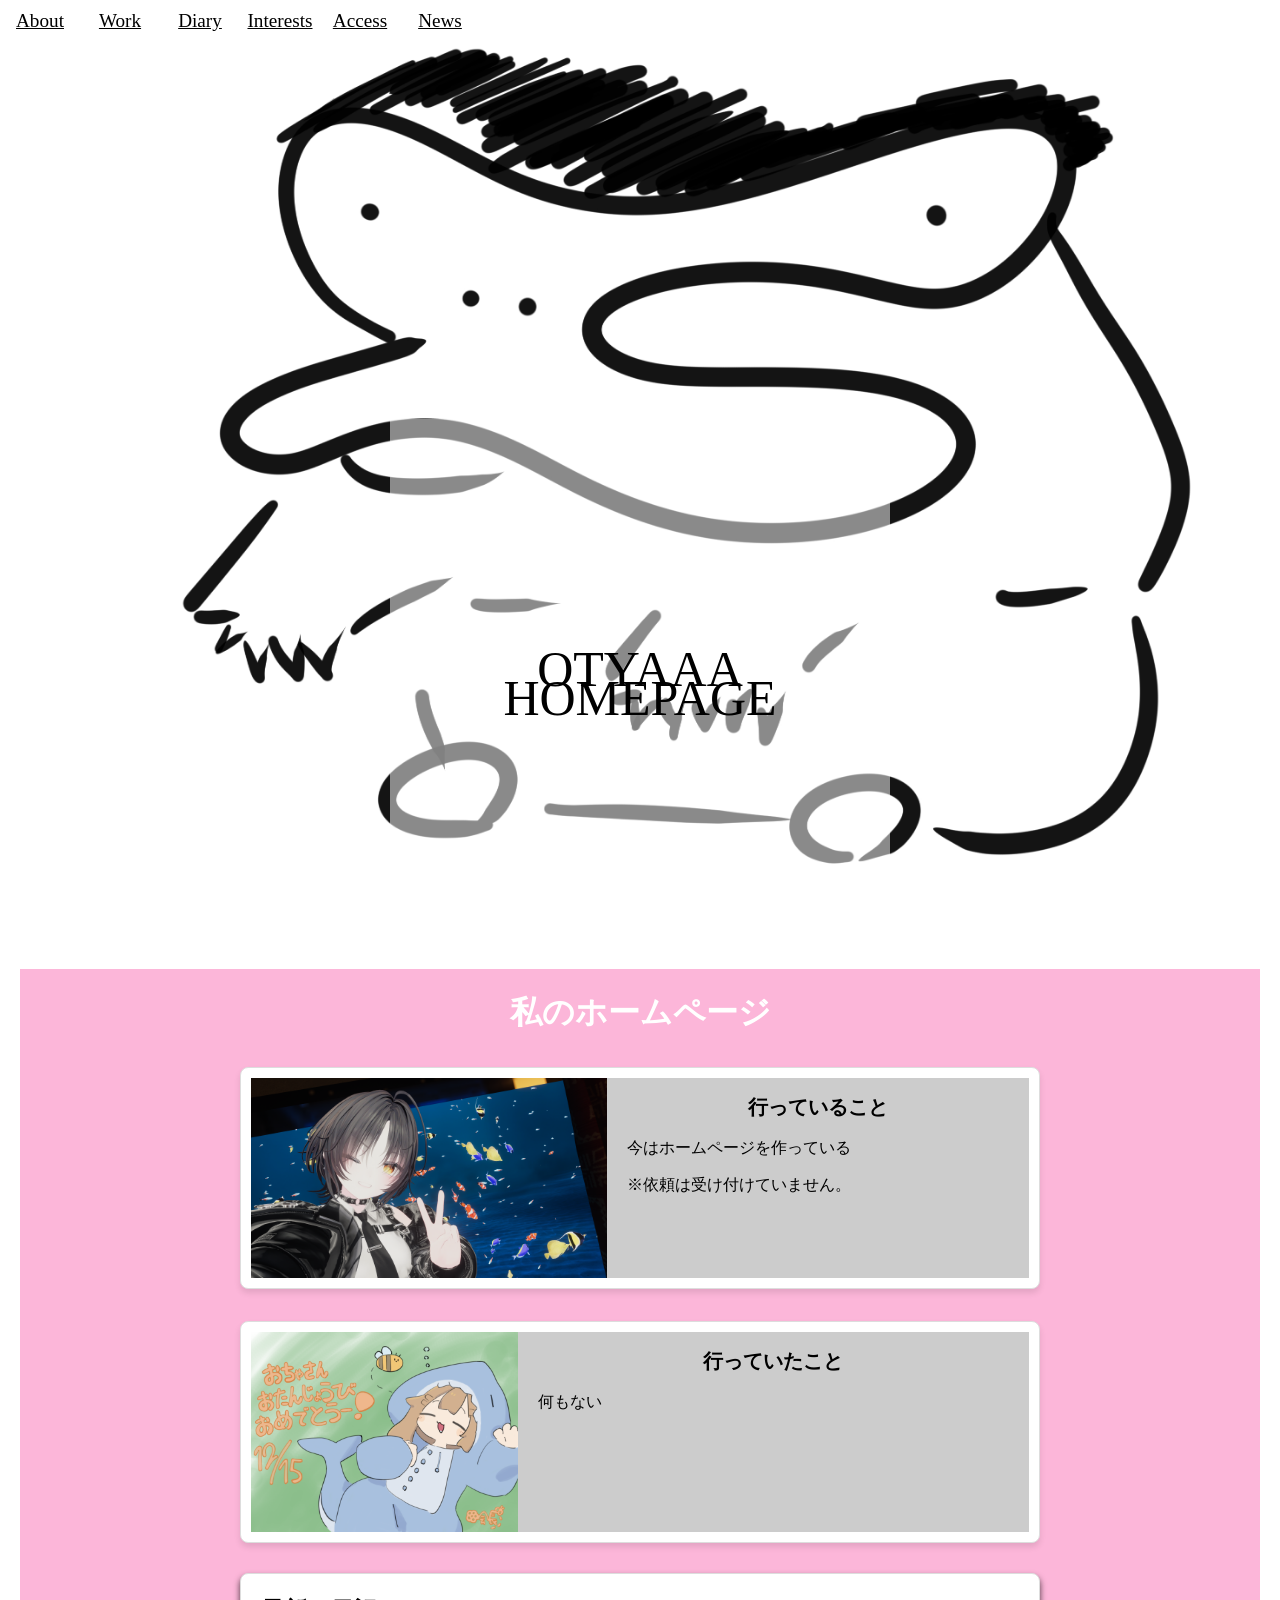
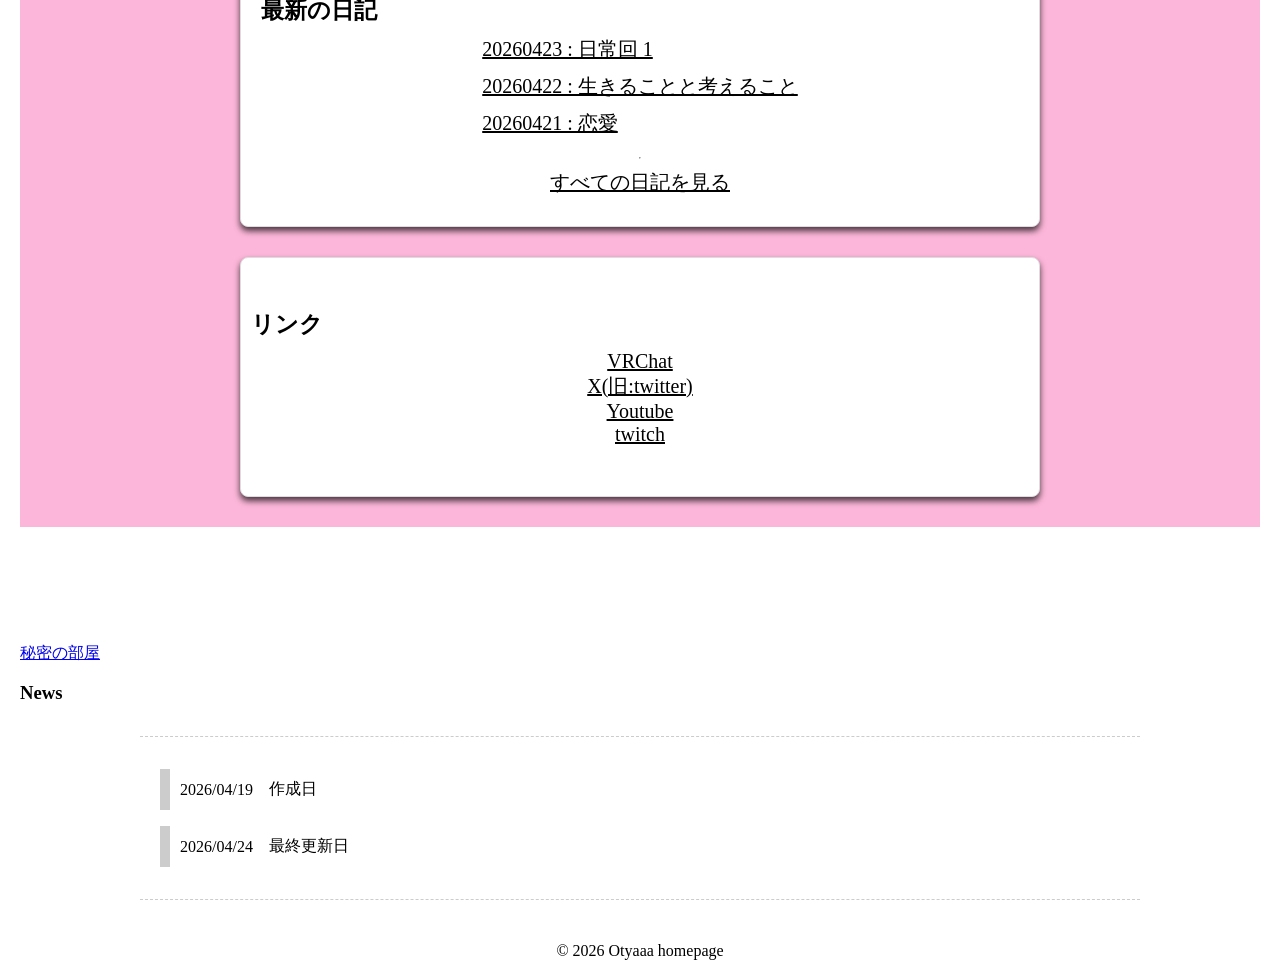
<file: index.html>
<!DOCTYPE html>
<html lang="ja">
    <head>
        <meta charset="UTF-8">
        <meta name="viewport" content="width=device-width, initial-scale=1">
        <link  rel="stylesheet" type="text/css" href="css/homepage.css">
        <title>HOMEPAGE</title>
    </head>
<!--参考文献--https://web-design-textbook.com/makepage/middle -->

    <body>
        <header>
            <img src="image/5.jpg" alt="otyaaa">
            <div class="top-title0">
                OTYAAA
            </div>
            <div class="top-title">
                <br>
                HOMEPAGE
            </div>
        </header>

        <nav>
            <ul>
                <!--aboutは私について, Workは何をしているか, Planは趣味, 
                Accessは各種リンク, Galleryは写真何枚かおく？Futureで何をしていきたいかを書いてもいいかも-->
                <li><a href="#about">About</a></li>
                <li><a href="#work">Work</a></li>
                <li><a href="#diary">Diary</a></li>
                <li><a href="#interests">Interests</a></li>
                <li><a href="#access">Access</a></li>
                <li><a href="#news">News</a></li>
            </ul>
        </nav>
        <!--menu button-->
        <div class="menubutton" onclick="menu()">
            <i></i>
            <i></i>
            <i></i>
        </div>

        <main id="about">
            <h1>私のホームページ</h1>
            <div class="Work" id="work">
                <img src="image/otya.png" alt="workの写真">
                <div class="comments">
                    <h2>行っていること</h2>
                    <p>今はホームページを作っている</p>
                    <div>※依頼は受け付けていません。</div>
                </div>
            </div>

            <div class="Work">
                <img src="image/7.png" alt="誕生日の写真">
                <div class="comments">
                    <h2>行っていたこと</h2>
                    <p>何もない</p>
                </div>
            </div>

            <div class="Diary" id="diary">
                <h3>最新の日記</h3>
                <div id="recent-diary-list"></div>
                <hr>
                <a href="diary_list.html" class="all-link" target="alldiary">すべての日記を見る</a>
            </div>
            <script src="diary_data.js"></script>
            <script src="diary_script.js"></script>



            <div class="Access" id="access"><p>
                <h3>リンク</h3>
                <a href="https://vrchat.com/home/user/usr_a427d301-ff12-4bf6-9cfc-a684ac63239b" target="vrc">VRChat</a>
                <a href="https://x.com/otyaaaa03" target="twitter">X(旧:twitter)</a>
                <a href="https://www.youtube.com/@%E3%81%8A%E3%81%A1%E3%82%83%E3%81%82%E3%81%82%E3%81%82" target="youtube">Youtube</a>
                <a href="https://www.twitch.tv/otyaaa031" target="twitch">twitch</a>
            </p>
            </div>
        </main>

        

        
        <aside>
            <p><a href=secret/secret.html>秘密の部屋</a></p>
            <h3>News</h3>
            <div class="news" id="news">
                <div class="topic">
                    <div class="time">2026/04/19</div>
                    <div>作成日</div>
                </div>
                <div class="topic">
                    <div class="time">2026/04/24</div>
                    <div>最終更新日</div>
                </div>
            </div>
        </aside>



        <footer>
            &copy; 2026 Otyaaa homepage
        </footer>
        
        
        <!--click the button-->
        <script>
            function menu() {
                document.querySelector('nav').classList.toggle('open');
            }
        </script>

    </body>
</html>

<!--あしぎからは備忘録、やりたいこと
やってる、やってたゲーム
</file>
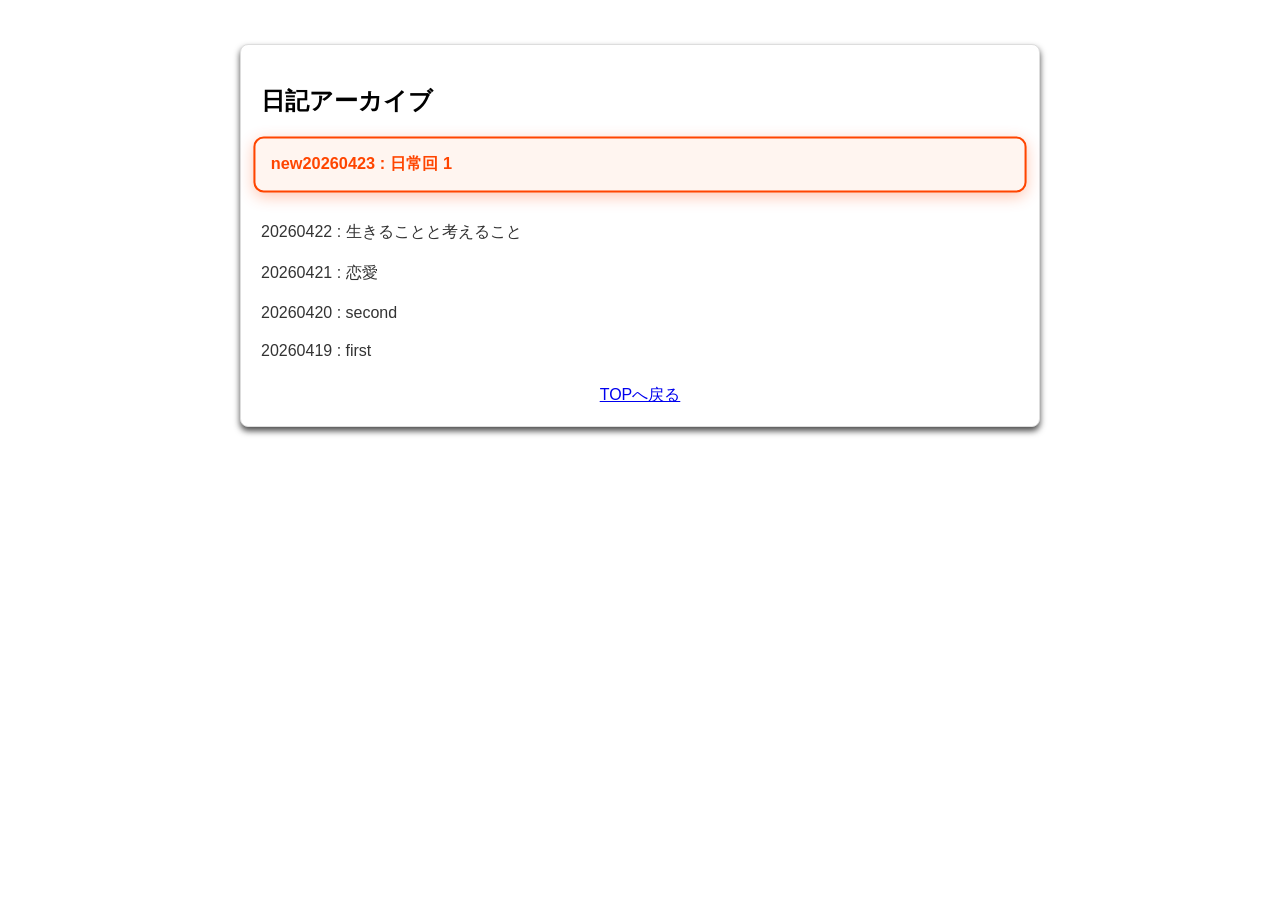
<file: diary_list.html>
<!DOCTYPE html>
<html lang="ja">
    <head>
        <meta charset="UTF-8">
        <meta name="viewport" content="width=device-width, initial-scale=1">
        <link  rel="stylesheet" type="text/css" href="css/diary_list.css">
        <title>all-diary</title>
    </head>
<!------>

    <body>

        <div class="Diary">
            <h2>日記アーカイブ</h2>
            <div id="all-diary-list"></div> <a href="index.html" style="align-self: center; margin-top: 20px;">TOPへ戻る</a>
        </div>

        <script src="diary_data.js"></script>
        <script src="diary_script.js"></script>
    </body>
</html>
</file>
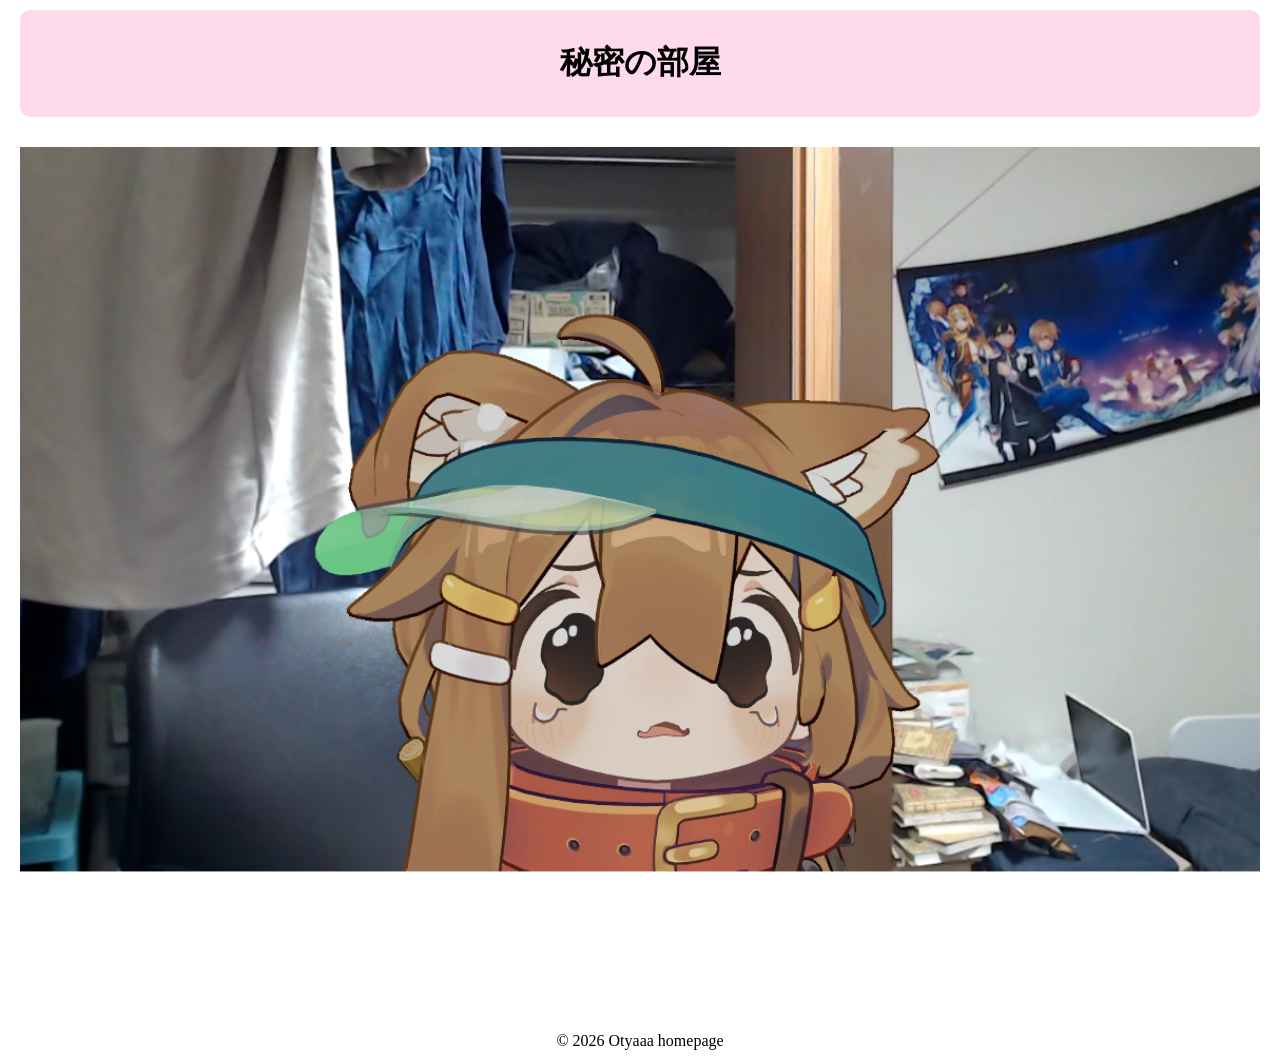
<file: secret/secret.html>
<!DOCTYPE html>
<html lang="ja">
    <head>
        <meta charset="UTF-8">
        <meta name="viewport" content="width=device-width, initial-scale=1">
        <link  rel="stylesheet" type="text/css" href="secret.css">
        <title>HOMEPAGE</title>
    </head>
<!--参考文献--https://web-design-textbook.com/makepage/middle -->

    <body>
        <header>
        <main>
            <h1>秘密の部屋</h1>
        </main>
        <img src="otya1.png" alt="otyaaa">


        <!--menu button-->
        <div class="menubutton" onclick="menu()">
            <i></i>
            <i></i>
            <i></i>
        </div>
        </header>

    



        <footer>
            &copy; 2026 Otyaaa homepage
        </footer>
        
        
        <!--click the button-->
        <script>
            function menu() {
                document.querySelector('nav').classList.toggle('open');
            }
        </script>

    </body>
</html>
</file>
<file: css/homepage.css>
@charset "UTF-8";

*{
    box-sizing:border-box;
}





body {
position: relative;
margin: 0;
background: white;
display: grid;
grid-template-columns:
[left] 20px [main] 1fr [end] 20px [right];
grid-template-rows:
[header] auto [main] auto [aside] auto [footer] auto [bottom];
}


header {
    position: relative;
    grid-column-start: left;
    grid-column-end: right;
    grid-row-start: header;
    grid-row-end: main;
    margin-bottom: 100px;
}

header img {
    display: block;
    width: 100%;
    max-height: 100vh;
}

.top-title0 {
    display: flex;
    justify-content: center;
    align-items: center;
    position: absolute;
    bottom: 0;
    left: 50%;
    transform: translate(-50%,50px);
    width: 500px;
    height: 500px;
    background: rgba(255,255,255,.5);
    font-size: 50px;
}

.top-title {
    display: flex;
    justify-content: center;
    align-items: center;
    position: absolute;
    bottom: 0;
    left: 50%;
    transform: translate(-50%,50px);
    width: 500px;
    height: 500px;
    background: rgba(255,255,255,0);
    font-size: 50px;
}

@media (max-width: 1024px) {
    .top-title {
        width: 400px;
        height: 400px;
        font-size: 40px;
        transform: translate(-50%,40px);
    }
}

@media (max-width: 580px){
    header {
        margin-bottom: 60px;
    }
    .top-title {
        width: 250px;
        height: 250px;
        transform: translate(-50%,25px);
    }
}

@media (max-width: 580px) {
    header {
        margin-bottom: 60px;
    }
    .top-title {
        width: 250px;
        height: 250px;
        transform: translate(-50%,25px);
    }
}


@media (max-width: 450px) {
    .top-title {
        width: 200px;
        height: 200px;
        font-size: 30px;
        transform: translate(-50%,20px);
    }
}

@media (max-width: 370px) {
    .top-title {
        width: 150px;
        height: 150px;
        font-size: 25px;
        transform: translate(-50%,15px);
    }
}



nav {
    position: absolute;
    top: 0;
    left: 0;
    right: 0;
}

nav ul {
    display: flex;
    background: rgba(255,255,255,.7);
    margin: 0;
    list-style:none;
    padding: 0;
    font-size: 1.2rem;
}

nav li {
    text-align: center;
    padding: 10px 0;
    width: 80px;
    cursor: pointer;
    transition: all 1s;
}

nav li:hover {
    background: white;
}

nav.open {
    display: block;
}

nav a {
    color: inherit;
    display: block;
    width: 100%;
    height: 100%;
}

@media (max-width:840px) {
    nav {
        position: fixed;
        display: none;
    }
    nav ul {
        flex-direction: column;
        height: 100vh;
        padding-top: 40px;
        background: rgba(255,255,255,.9)
    }
    nav li {
        width: 100%;
        padding: 20px;
    }
}

.menubutton {
    position: fixed;
    top: 0;
    left: 0;
    cursor: pointer;
    z-index: 100;
    width: 40px;
    height: 40px;
    padding: 5px;
    background: black;
    display: none;
}


.menubutton i {
    display: block;
    width: 30px;
    height: 5px;
    background: white;
    margin-bottom: 7.5px;
}

.menubutton i:last-child {
    margin-bottom: 0;
}

@media (max-width:840px) {
    .menubutton {
        display: block;
    }
}

main {
    grid-column-start: main;
    grid-column-end: end;
    grid-row-start: main;
    grid-row-end: aside;
    margin-bottom: 100px;
    background: rgba(252, 182, 217, 1);
}

h1,h2 {
    color: white;
    text-align: center;
}


.Work {
    display: flex;
    width: 100%;
    max-width: 800px;
    margin: 2em auto;
    background: #ffffff;
    border: 1px solid #ddd;
    border-radius: 8px;
    padding: 10px;
    margin-bottom: 30px;
    box-shadow: 0 4px 6px rgba(0,0,0,0.1);
}


.Work img {
    display: block;
    margin: 0 auto;
    height: 200px;
    max-width: 100%;
}


.Work h2 {
    font-size: 20px;
    color: black;
}


.Work .comments {
    width: 100%;
    padding: 0 20px;
    background: #cccccc;
}

.Diary {
    display: flex;
    flex-direction: column;
    max-width: 800px;
    margin: 1em auto;
    justify-content: center;
    align-items: center;
    font-size: 20px;
    background: #ffffff;
    border: 1px solid #ddd;
    border-radius: 8px;
    padding: 20px;
    margin-bottom: 30px;
    box-shadow: 0 4px 6px rgba(0,0,0,0.7);
}

.Diary h3{
    color: black;
    margin: 0 0 10px 0;
    align-self: flex-start;
}

.Diary a {
    display: block;
    color: black;
    cursor: pointer;
    align-self: center; 
    margin: 0 0 10px 0;
}



.Access {
    display: flex;
    flex-direction: column;
    max-width: 800px;
    margin: 1em auto;
    justify-content: center;
    align-items: center;
    font-size: 20px;
    background: #ffffff;
    border: 1px solid #ddd;
    border-radius: 8px;
    padding: 10px;
    margin-bottom: 30px;
    box-shadow: 0 4px 6px rgba(0,0,0,0.7);
}

.Access h3 {
    color: black;
    margin: 0 0 10px 0;
    align-self: flex-start;
}

.Access a {
    display: block;
    color: black;
    margin: 0 auto;
    cursor: pointer;
}



@media (max-width: 700px) {
    .work {
        flex-direction: column;
    }

    .work img {
        width: 100%;
        height: auto;
    }

    .work .comments {
        padding: 20px;
    }
}

aside {
    grid-column-start: main;
    grid-column-end: end;
    grid-row-start: aside;
    grid-row-end: footer;
}

.news {
    max-width: 1000px;
    border-top: dashed 1px #cccccc;
    border-bottom: dashed 1px #cccccc;
    margin: 2em auto;
    padding: 1em 20px;
    color: black;
}

.news h3 {
    color: black;
}

.news .topic {
    display: flex;
    align-items: center;
    padding: 10px;
    margin: 1em 0;
    border-left: solid 10px #cccccc;
}

.news .time {
    margin-right: 1em;
}

@media (max-width: 450px){
    .news .topic {
        flex-direction: column;
        align-items: flex-start;
    }
}

footer {
    grid-column-start: left;
    grid-column-end: right;
    grid-row-start: footer;
    grid-row-end: bottom;
    text-align: center;
    background: white;
    color: black;
    padding: 10px 0;
}
</file>
<file: css/diary_list.css>
@charset "UTF-8";

*{
    box-sizing:border-box;
}




body {
    background-color: white;
    font-family: sans-serif;
    display: flex;
    flex-direction: column;
    align-items: center;
    padding: 20px;
}

.Diary {
    display: flex;
    flex-direction: column;
    max-width: 800px;
    width: 100%;
    margin: 1em auto;
    justify-content: flex-start;
    align-items: flex-start;
    background: #ffffff;
    border: 1px solid #ddd;
    border-radius: 8px;
    padding: 20px;
    box-shadow: 0 4px 6px rgba(0,0,0,0.7);
}

#all-diary-list {
    display: flex;
    flex-direction: column;
    gap: 10px;
    width: 100%;
}


#all-diary-list a {
    text-decoration: none;
    color: #333;
    padding: 5px 0;
}

.new-post {
    font-weight: bold;
    color: #ff4500 !important;
    background: #fff5f0;
    border: 2px solid #ff4500;
    padding: 15px !important;
    border-radius: 10px;
    margin-bottom: 15px;
    box-shadow: 0 4px 15px rgba(255, 69, 0, 0.3);

    transform: scale(1.02);
    display: block;
}

.new-post::before {
    content: "new";
}
</file>
<file: secret/secret.css>
@charset "UTF-8";

*{
    box-sizing:border-box;
}





body {
position: relative;
margin: 0;
background: white;
display: grid;
grid-template-columns:
[left] 20px [main] 1fr [end] 20px [right];
grid-template-rows: [top] auto [footer] auto [bottom];

}


header {
    position: relative;
    grid-column-start: left;
    grid-column-end: right;
    display: grid;
    margin-bottom: 100px;
    grid-template-columns: inherit;
    grid-template-rows: auto auto;
}

header img {
    grid-column: left/right;
    grid-row: 2;
    display: block;
    width: 100%;
    max-height: 100vh;
    padding: 20px;
}

.top-title0 {
    display: flex;
    justify-content: center;
    align-items: center;
    position: absolute;
    bottom: 0;
    left: 50%;
    transform: translate(-50%,50px);
    width: 500px;
    height: 500px;
    background: rgba(255,255,255,.5);
    font-size: 50px;
}

.top-title {
    display: flex;
    justify-content: center;
    align-items: center;
    position: absolute;
    bottom: 0;
    left: 50%;
    transform: translate(-50%,50px);
    width: 500px;
    height: 500px;
    background: rgba(255,255,255,0);
    font-size: 50px;
}



header main {
    grid-column-start: main;
    grid-column-end: end;
    grid-row: 1;
    margin-top: 10px;
    margin-bottom: 10px;
    background: rgba(252, 182, 217, 0.5);
    padding: 10px;
    border-radius: 10px;
}

h1,h2 {
    color: black;
    text-align: center;
}



footer {
    grid-column-start: left;
    grid-column-end: right;
    grid-row-start: footer;
    grid-row-end: bottom;
    text-align: center;
    background: white;
    color: black;
    padding: 10px 0;
}
</file>
